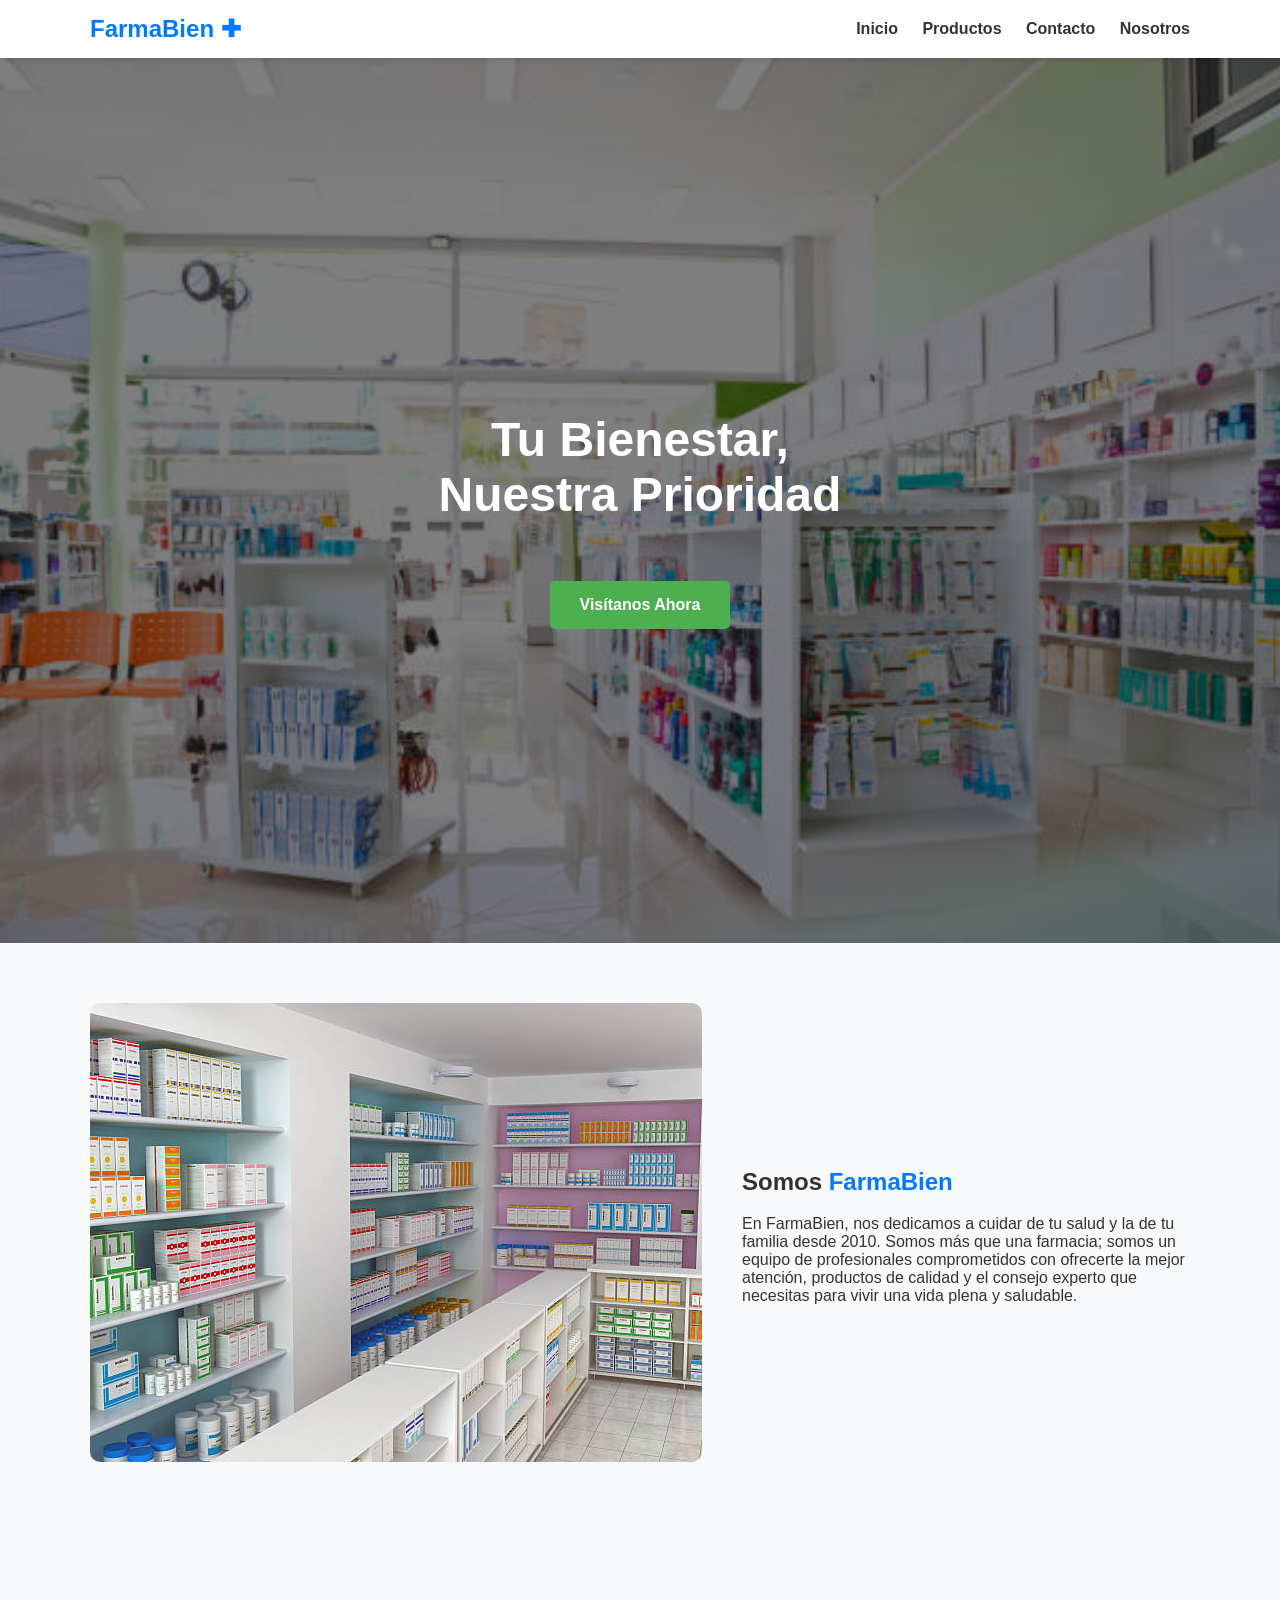
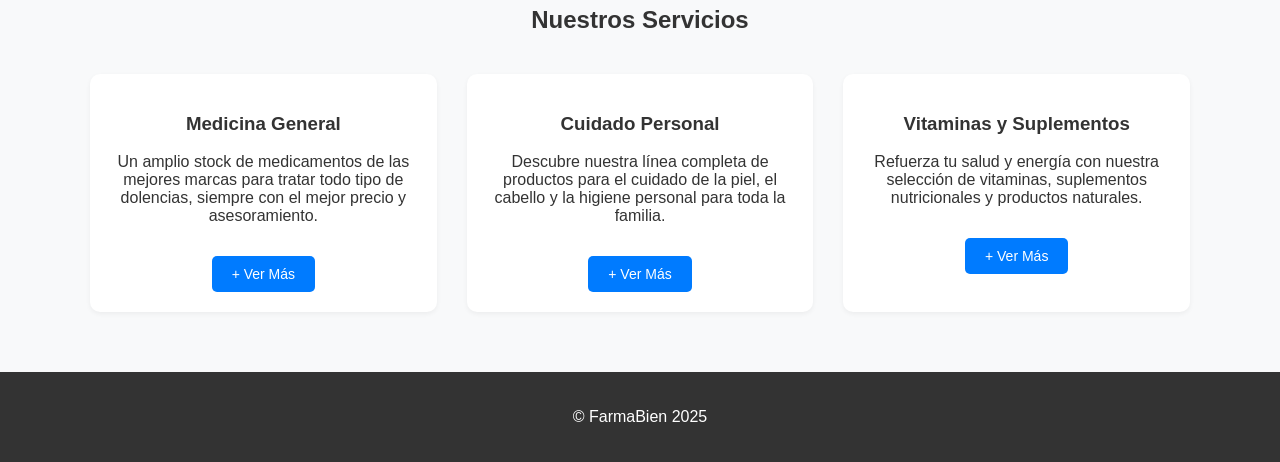
<file: index.html>
<!DOCTYPE html>
<html lang="es">
<head>
    <meta charset="UTF-8" />
    <meta name="viewport" content="width=device-width, initial-scale=1" />
    <title>FarmaBien - Tu Bienestar, Nuestra Prioridad</title>
    <link rel="stylesheet" href="css/estilos.css" />
</head>
<body>
    <header>
        <div class="container">
            <a href="index.html" class="logo">FarmaBien ✚</a>
            <nav>
                <a href="index.html">Inicio</a>
                <a href="productos.html">Productos</a>
                <a href="contacto.html">Contacto</a>
                <a href="nosotros.html">Nosotros</a>
            </nav>
        </div>
    </header>

    <main>
        <section id="hero">
            <h1>Tu Bienestar,<br />Nuestra Prioridad</h1>
            <a href="contacto.html" class="boton">Visítanos Ahora</a>
        </section>

        <section id="sobre-nosotros">
            <div class="container">
                <div class="img-container">
                    <img src="/imagenes/farmacia-interior.jpg" alt="Interior de la Farmacia FarmaBien" />
                </div>
                <div class="texto">
                    <h2>Somos <span class="color-acento">FarmaBien</span></h2>
                    <p>
                        En FarmaBien, nos dedicamos a cuidar de tu salud y la de tu familia desde
                        2010. Somos más que una farmacia; somos un equipo de profesionales
                        comprometidos con ofrecerte la mejor atención, productos de calidad y el
                        consejo experto que necesitas para vivir una vida plena y saludable.
                    </p>
                </div>
            </div>
        </section>

        <section id="servicios">
            <div class="container">
                <h2>Nuestros Servicios</h2>
                <div class="cartas-servicios">
                    <div class="carta">
                        <h3>Medicina General</h3>
                        <p>
                            Un amplio stock de medicamentos de las mejores marcas para tratar todo
                            tipo de dolencias, siempre con el mejor precio y asesoramiento.
                        </p>
                        <a href="productos.html" class="boton-carta">+ Ver Más</a>
                    </div>
                    <div class="carta">
                        <h3>Cuidado Personal</h3>
                        <p>
                            Descubre nuestra línea completa de productos para el cuidado de la piel,
                            el cabello y la higiene personal para toda la familia.
                        </p>
                        <a href="productos.html" class="boton-carta">+ Ver Más</a>
                    </div>
                    <div class="carta">
                        <h3>Vitaminas y Suplementos</h3>
                        <p>
                            Refuerza tu salud y energía con nuestra selección de vitaminas,
                            suplementos nutricionales y productos naturales.
                        </p>
                        <a href="productos.html" class="boton-carta">+ Ver Más</a>
                    </div>
                </div>
            </div>
        </section>
    </main>

    <footer>
        <div class="container">
            <p>&copy; FarmaBien 2025</p>
        </div>
    </footer>
</body>
</html>
</file>
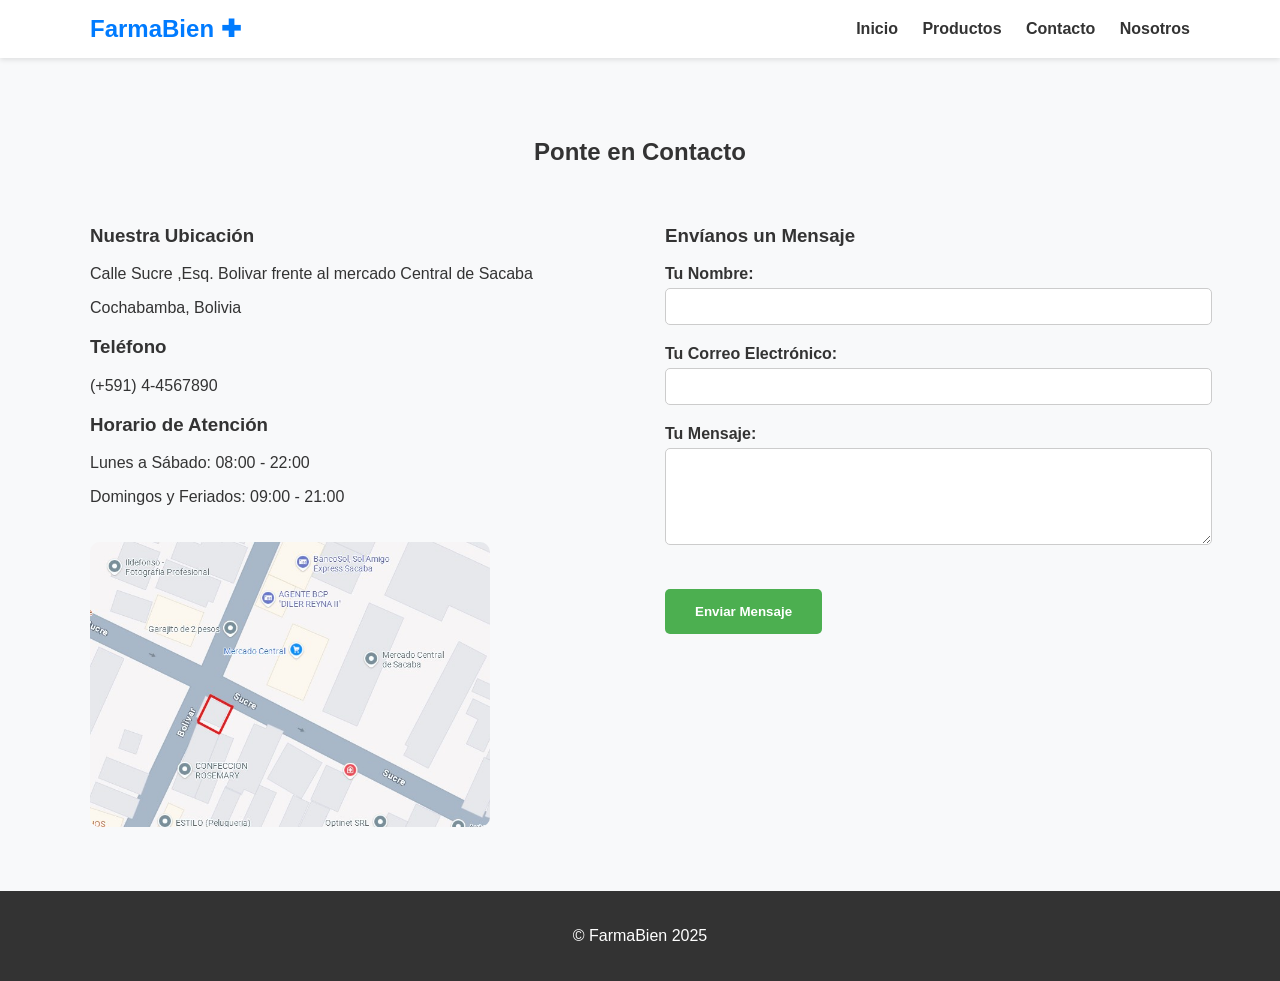
<file: contacto.html>
<!DOCTYPE html>
<html lang="es">
<head>
    <meta charset="UTF-8" />
    <meta name="viewport" content="width=device-width, initial-scale=1" />
    <title>Contacto - FarmaBien</title>
    <link rel="stylesheet" href="css/estilos.css" />
</head>
<body>
    <header>
        <div class="container">
            <a href="index.html" class="logo">FarmaBien ✚</a>
            <nav>
                <a href="index.html">Inicio</a>
                <a href="productos.html">Productos</a>
                <a href="contacto.html">Contacto</a>
                <a href="nosotros.html">Nosotros</a>
            </nav>
        </div>
    </header>

    <main>
        <section id="contacto">
            <div class="container">
                <h1>Ponte en Contacto</h1>
                <div class="contacto-wrapper">
                    <div class="info">
                        <h3>Nuestra Ubicación</h3>
                        <p>Calle Sucre ,Esq. Bolivar frente al mercado Central de Sacaba</p>
                        <p>Cochabamba, Bolivia</p>

                        <h3>Teléfono</h3>
                        <p>(+591) 4-4567890</p>

                        <h3>Horario de Atención</h3>
                        <p>Lunes a Sábado: 08:00 - 22:00</p>
                        <p>Domingos y Feriados: 09:00 - 21:00</p>
                        <img src="imagenes/mapa.jpg" alt="Mapa de ubicación de la farmacia" />
                    </div>

                    <div class="formulario">
                        <h3>Envíanos un Mensaje</h3>
                        <form action="#" method="post">
                            <div class="form-grupo">
                                <label for="nombre">Tu Nombre:</label>
                                <input type="text" id="nombre" name="nombre" required />
                            </div>
                            <div class="form-grupo">
                                <label for="email">Tu Correo Electrónico:</label>
                                <input type="email" id="email" name="email" required />
                            </div>
                            <div class="form-grupo">
                                <label for="mensaje">Tu Mensaje:</label>
                                <textarea id="mensaje" name="mensaje" rows="5" required></textarea>
                            </div>
                            <button type="submit" class="boton">Enviar Mensaje</button>
                        </form>
                    </div>
                </div>
            </div>
        </section>
    </main>

    <footer>
        <div class="container">
            <p>&copy; FarmaBien 2025</p>
        </div>
    </footer>
</body>
</html>
</file>
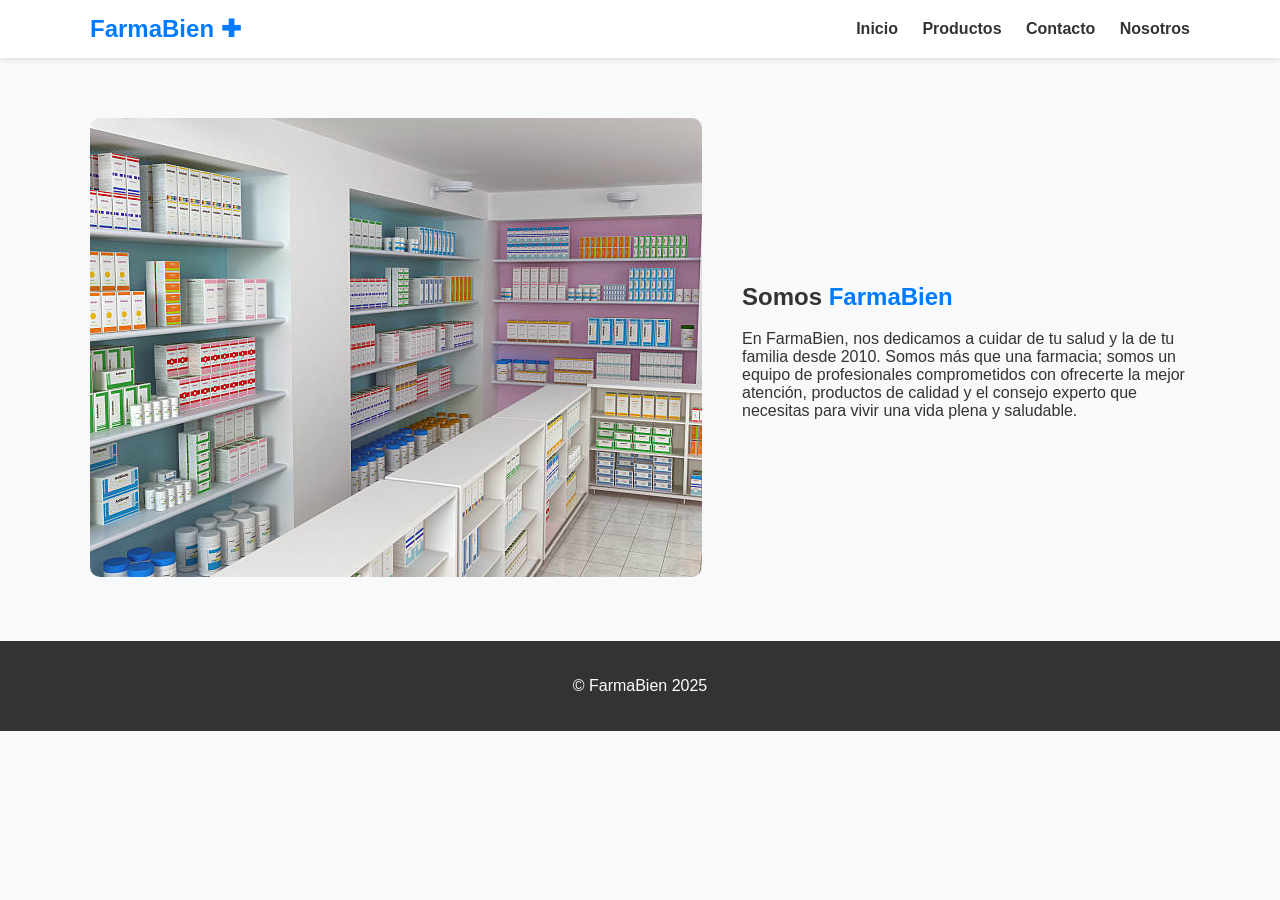
<file: nosotros.html>
<!DOCTYPE html>
<html lang="es">
<head>
    <meta charset="UTF-8" />
    <meta name="viewport" content="width=device-width, initial-scale=1" />
    <title>Sobre Nosotros - FarmaBien</title>
    <link rel="stylesheet" href="css/estilos.css" />
</head>
<body>
    <header>
        <div class="container">
            <a href="index.html" class="logo">FarmaBien ✚</a>
            <nav>
                <a href="index.html">Inicio</a>
                <a href="productos.html">Productos</a>
                <a href="contacto.html">Contacto</a>
                <a href="nosotros.html">Nosotros</a>
            </nav>
        </div>
    </header>

    <main>
        <section id="sobre-nosotros">
            <div class="container">
                <div class="img-container">
                    <img src="imagenes/farmacia-interior.jpg" alt="Interior de la Farmacia FarmaBien" />
                </div>
                <div class="texto">
                    <h1>Somos <span class="color-acento">FarmaBien</span></h1>
                    <p>
                        En FarmaBien, nos dedicamos a cuidar de tu salud y la de tu familia desde
                        2010. Somos más que una farmacia; somos un equipo de profesionales
                        comprometidos con ofrecerte la mejor atención, productos de calidad y el
                        consejo experto que necesitas para vivir una vida plena y saludable.
                    </p>
                </div>
            </div>
        </section>
    </main>

    <footer>
        <div class="container">
            <p>&copy; FarmaBien 2025</p>
        </div>
    </footer>
</body>
</html>
</file>
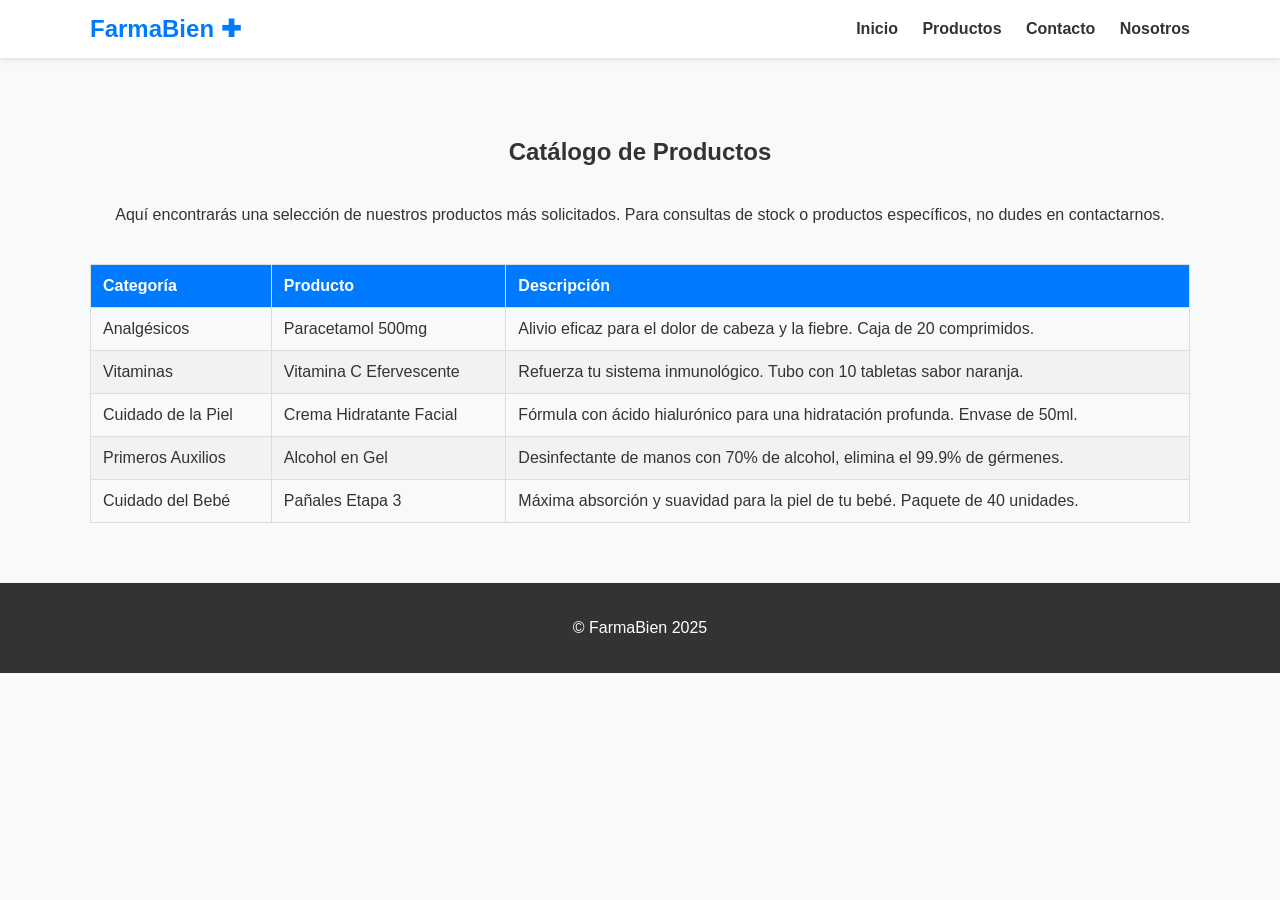
<file: productos.html>
<!DOCTYPE html>
<html lang="es">
<head>
    <meta charset="UTF-8" />
    <meta name="viewport" content="width=device-width, initial-scale=1" />
    <title>Productos - FarmaBien</title>
    <link rel="stylesheet" href="css/estilos.css" />
</head>
<body>
    <header>
        <div class="container">
            <a href="index.html" class="logo">FarmaBien ✚</a>
            <nav>
                <a href="index.html">Inicio</a>
                <a href="productos.html">Productos</a>
                <a href="contacto.html">Contacto</a>
                <a href="nosotros.html">Nosotros</a>
            </nav>
        </div>
    </header>

    <main>
        <section id="productos">
            <div class="container">
                <h1>Catálogo de Productos</h1>
                <p>
                    Aquí encontrarás una selección de nuestros productos más solicitados. Para
                    consultas de stock o productos específicos, no dudes en contactarnos.
                </p>

                <table>
                    <thead>
                        <tr>
                            <th>Categoría</th>
                            <th>Producto</th>
                            <th>Descripción</th>
                        </tr>
                    </thead>
                    <tbody>
                        <tr>
                            <td>Analgésicos</td>
                            <td>Paracetamol 500mg</td>
                            <td>Alivio eficaz para el dolor de cabeza y la fiebre. Caja de 20 comprimidos.</td>
                        </tr>
                        <tr>
                            <td>Vitaminas</td>
                            <td>Vitamina C Efervescente</td>
                            <td>Refuerza tu sistema inmunológico. Tubo con 10 tabletas sabor naranja.</td>
                        </tr>
                        <tr>
                            <td>Cuidado de la Piel</td>
                            <td>Crema Hidratante Facial</td>
                            <td>Fórmula con ácido hialurónico para una hidratación profunda. Envase de 50ml.</td>
                        </tr>
                        <tr>
                            <td>Primeros Auxilios</td>
                            <td>Alcohol en Gel</td>
                            <td>Desinfectante de manos con 70% de alcohol, elimina el 99.9% de gérmenes.</td>
                        </tr>
                        <tr>
                            <td>Cuidado del Bebé</td>
                            <td>Pañales Etapa 3</td>
                            <td>Máxima absorción y suavidad para la piel de tu bebé. Paquete de 40 unidades.</td>
                        </tr>
                    </tbody>
                </table>
            </div>
        </section>
    </main>

    <footer>
        <div class="container">
            <p>&copy; FarmaBien 2025</p>
        </div>
    </footer>
</body>
</html>
</file>
<file: css/estilos.css>
/* Variables de color */
:root {
    --color-primario: #007bff;
    --color-secundario: #4caf50;
    --color-texto: #333;
    --color-fondo: #f8f9fa;
}

/* Desplazamiento suave */
html {
    scroll-behavior: smooth;
}

/* Estilos generales */
body {
    font-family: Arial, sans-serif;
    margin: 0;
    background-color: var(--color-fondo);
    color: var(--color-texto);
}

.container {
    max-width: 1100px;
    margin: auto;
    padding: 0 20px;
}

/* Header y navegación */
header {
    background-color: white;
    box-shadow: 0 2px 5px rgba(0,0,0,0.1);
    padding: 15px 0;
    position: sticky;
    top: 0;
    z-index: 100;
}

header .container {
    display: flex;
    justify-content: space-between;
    align-items: center;
}

.logo {
    font-size: 24px;
    font-weight: bold;
    color: var(--color-primario);
    text-decoration: none;
}

nav a {
    color: var(--color-texto);
    text-decoration: none;
    margin-left: 20px;
    font-weight: bold;
}

nav a:hover, nav a:focus {
    color: var(--color-primario);
}

/* Secciones principales */
main section {
    padding: 60px 0;
    scroll-margin-top: 80px;
}

/* Hero */
#hero {
    display: flex;
    flex-direction: column;
    justify-content: center;
    align-items: center;
    text-align: center;
    height: 85vh;
    background-image: linear-gradient(
            rgba(0, 0, 0, 0.5),
            rgba(0, 0, 0, 0.5)
        ),
        url('../imagenes/farmacia-fondo.jpg');
    background-size: cover;
    background-position: center;
    color: white;
}

#hero h1 {
    font-size: 48px;
}

.boton {
    background-color: var(--color-secundario);
    color: white;
    padding: 15px 30px;
    border-radius: 5px;
    text-decoration: none;
    font-weight: bold;
    margin-top: 20px;
    display: inline-block;
    cursor: pointer;
    border: none;
}

.boton:hover, .boton:focus {
    background-color: #3a8e3a;
}

/* Sobre nosotros */
#sobre-nosotros .container {
    display: flex;
    align-items: center;
    gap: 40px;
}

#sobre-nosotros .img-container img {
    max-width: 100%;
    border-radius: 10px;
}

#sobre-nosotros .texto {
    flex: 1;
}

.color-acento {
    color: var(--color-primario);
}

/* Servicios */
#servicios h2,
#productos h1,
#productos p,
#contacto h1 {
    text-align: center;
    margin-bottom: 40px;
}

.cartas-servicios {
    display: flex;
    gap: 30px;
}

.carta {
    background-color: white;
    padding: 20px;
    border-radius: 10px;
    box-shadow: 0 2px 5px rgba(0, 0, 0, 0.05);
    text-align: center;
    flex: 1;
}

.boton-carta {
    background-color: var(--color-primario);
    color: white;
    padding: 10px 20px;
    border-radius: 5px;
    text-decoration: none;
    font-size: 14px;
    display: inline-block;
    margin-top: 15px;
}

/* Tabla de productos */
table {
    width: 100%;
    margin-top: 40px;
    border-collapse: collapse;
}

table th,
table td {
    border: 1px solid #ddd;
    padding: 12px;
    text-align: left;
}

table thead {
    background-color: var(--color-primario);
    color: white;
}

table tbody tr:nth-child(even) {
    background-color: #f2f2f2;
}

/* Contacto */
.contacto-wrapper {
    display: flex;
    gap: 50px;
    margin-top: 40px;
}

.contacto-wrapper .info,
.contacto-wrapper .formulario {
    flex: 1;
}

.info img {
    width: 100%;
    max-width: 400px;
    margin-top: 20px;
    border-radius: 10px;
}

.form-grupo {
    margin-bottom: 20px;
}

.form-grupo label {
    display: block;
    margin-bottom: 5px;
    font-weight: bold;
}

.form-grupo input,
.form-grupo textarea {
    width: 100%;
    padding: 10px;
    border: 1px solid #ccc;
    border-radius: 5px;
}

/* Footer */
footer {
    background-color: #333;
    color: white;
    text-align: center;
    padding: 20px 0;
}

/* Media queries para responsividad */
@media (max-width: 768px) {
    header .container {
        flex-direction: column;
    }

    nav {
        margin-top: 10px;
    }

    #hero h1 {
        font-size: 36px;
    }

    #sobre-nosotros .container,
    .cartas-servicios,
    .contacto-wrapper {
        flex-direction: column;
    }
}
</file>
